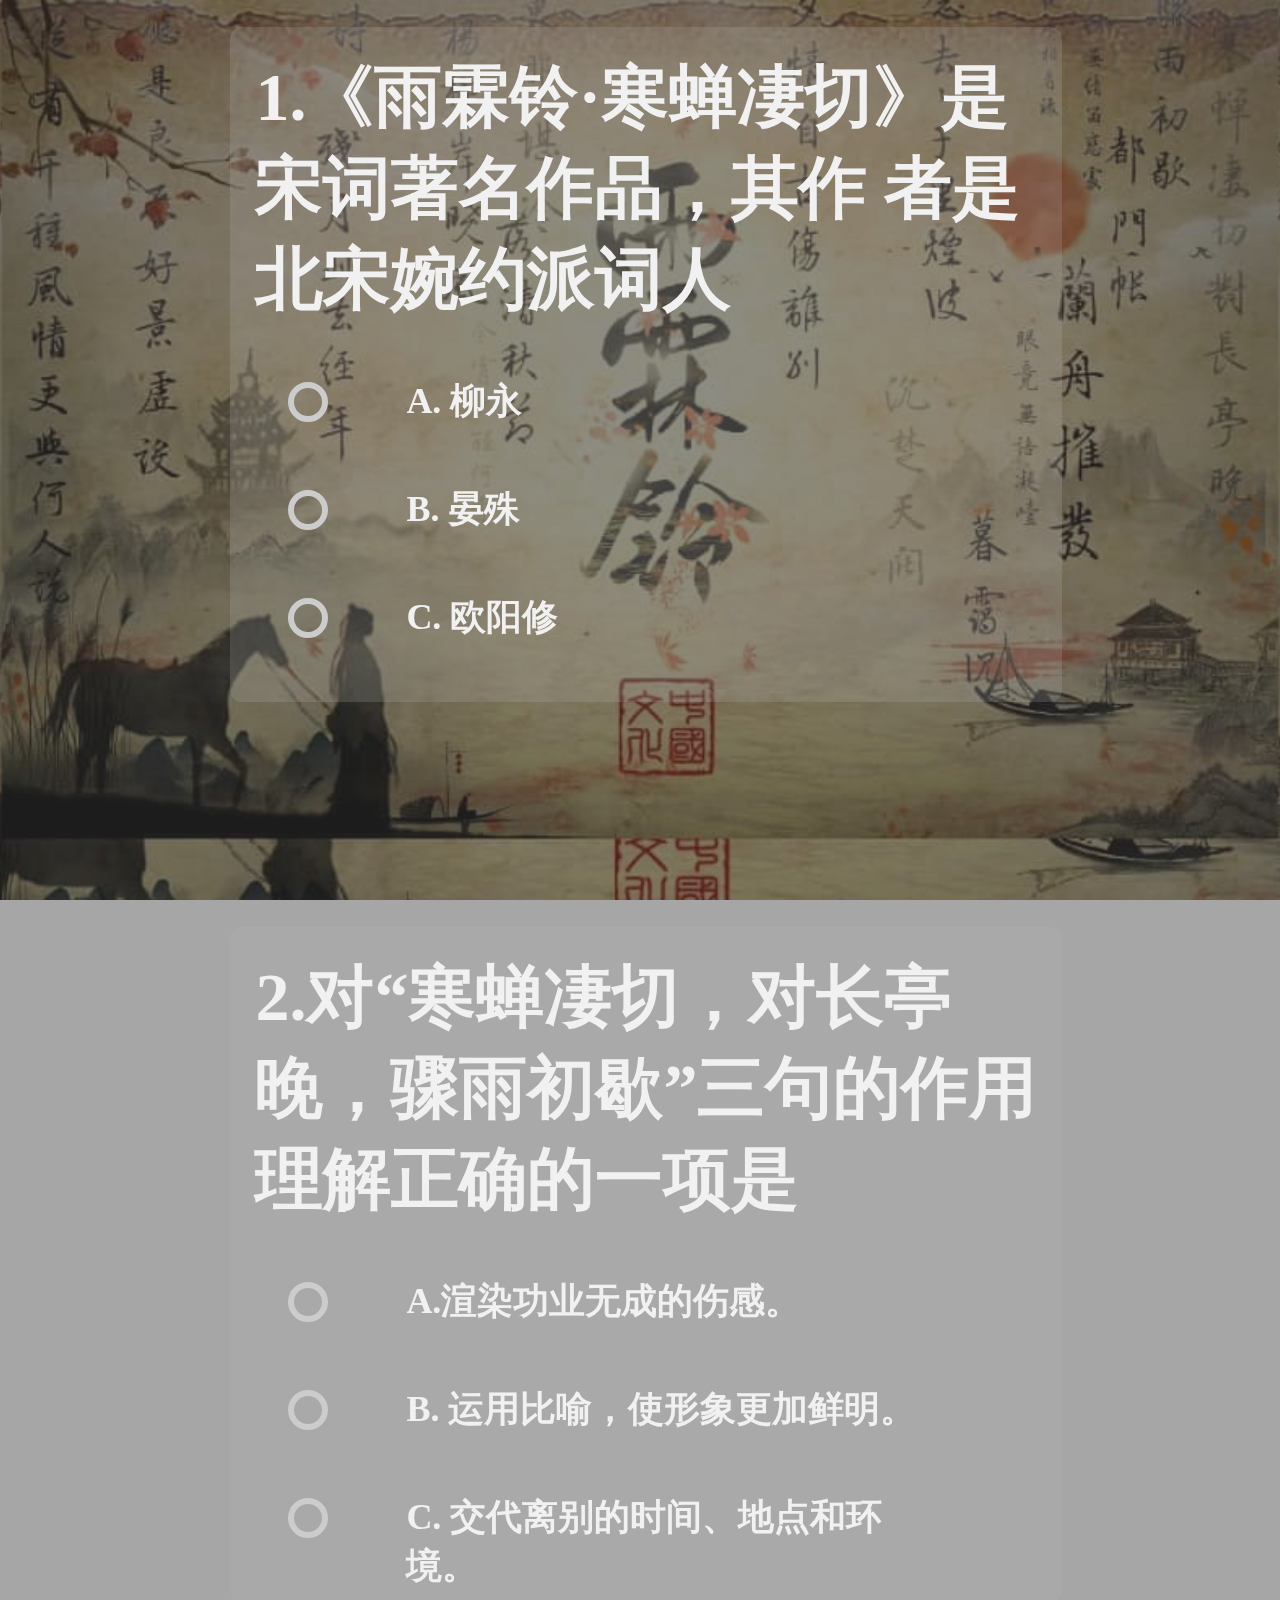
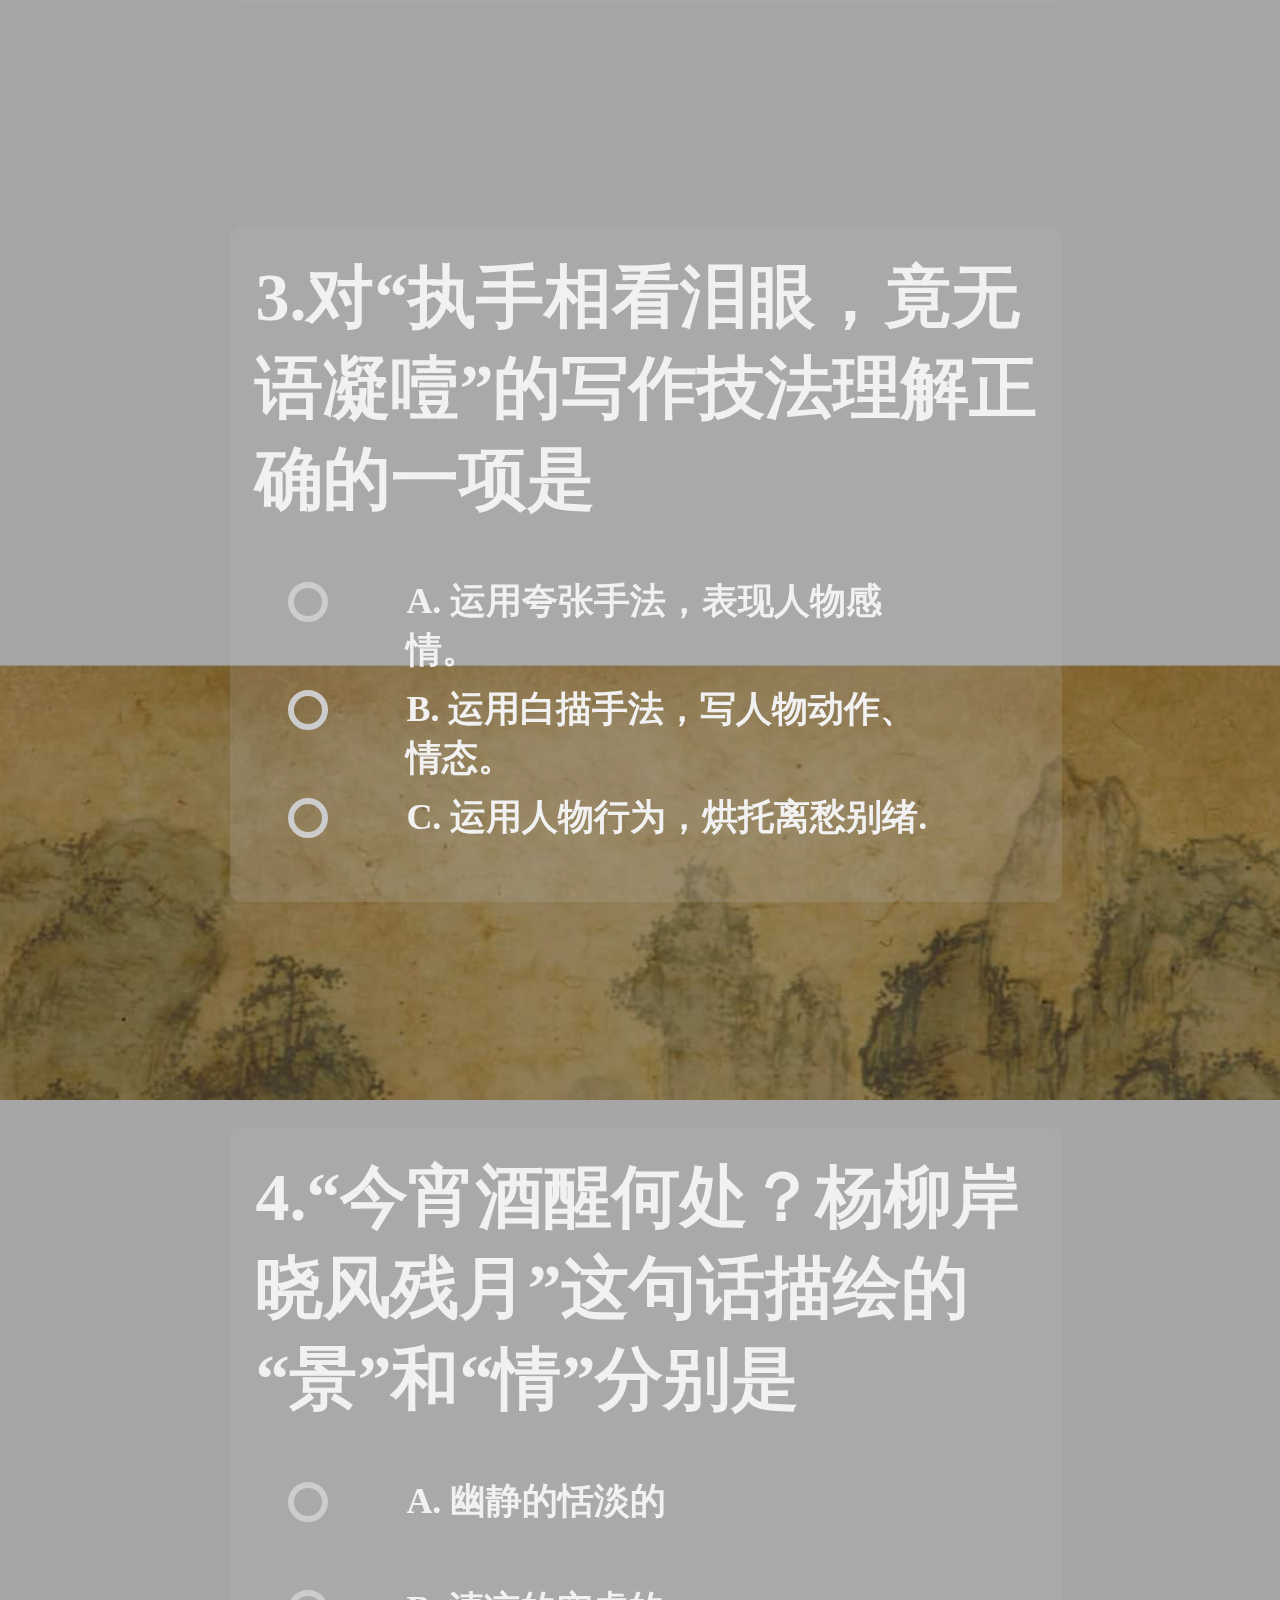
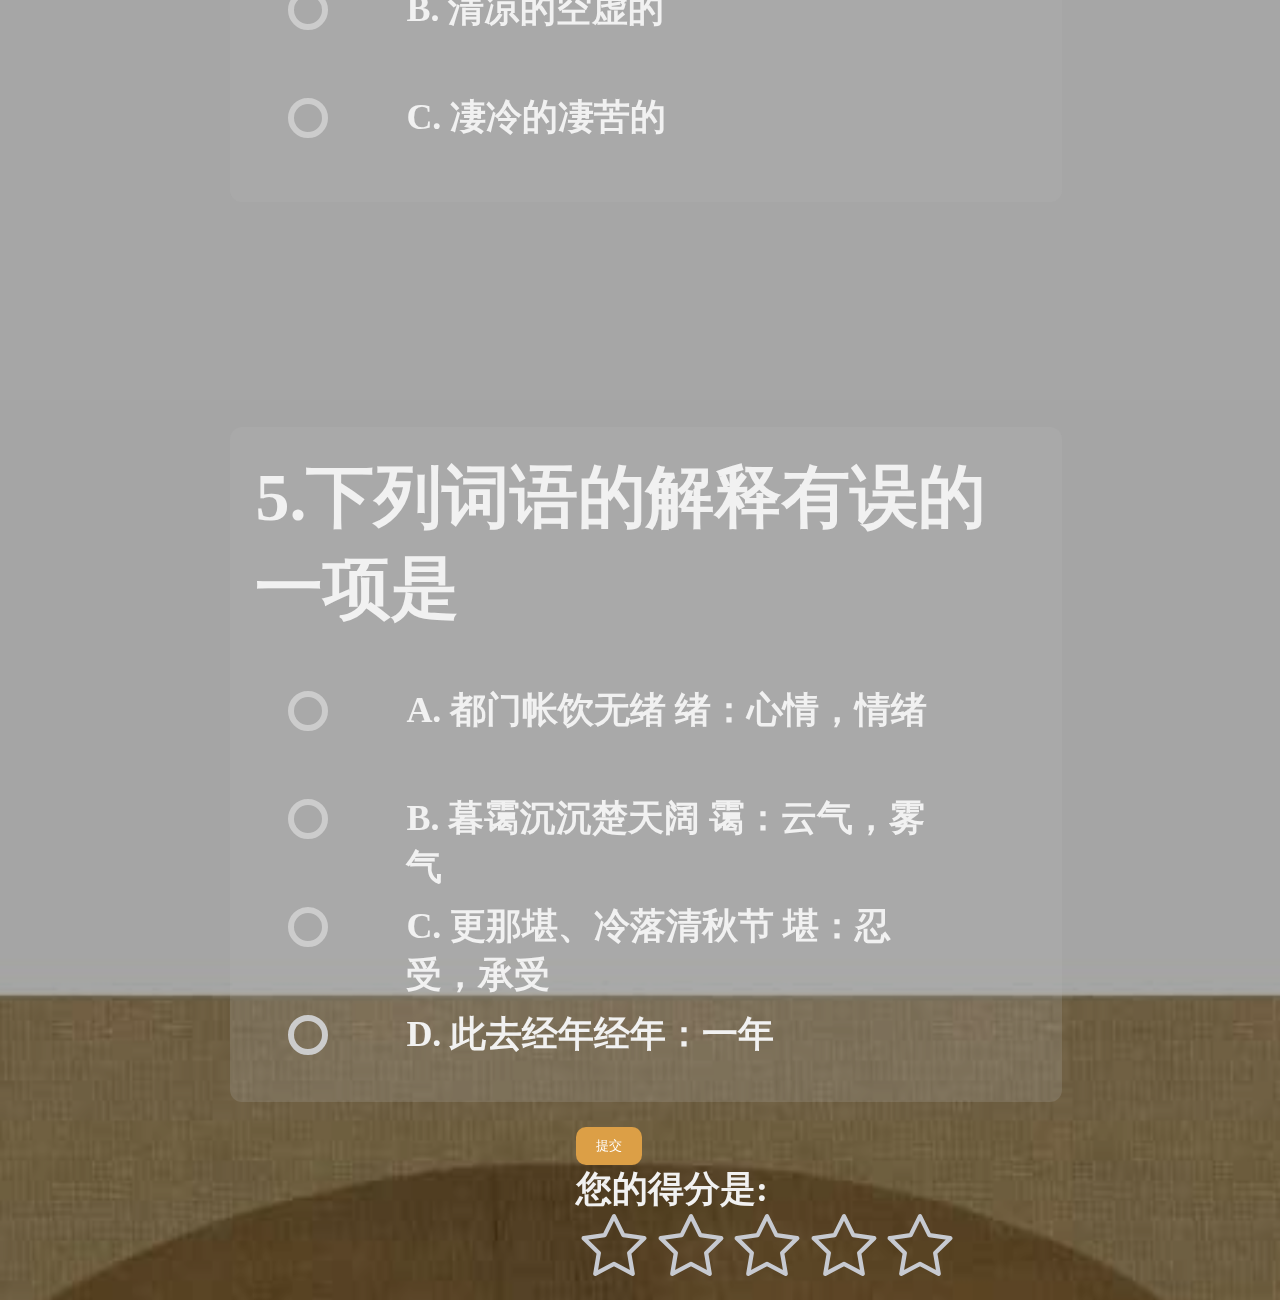
<file: index1.html>
<!DOCTYPE html>
<html lang="en">

<head>
    <meta charset="UTF-8">
    <meta http-equiv="X-UA-Compatible" content="IE=edge">
    <meta name="viewport" content="width=device-width, initial-scale=1.0">
    <title>雨霖铃课后练习</title>
   <link rel="stylesheet" href="style.css"> <link rel="stylesheet" href="style2.css">
	
</head>   
<body>

    <section class="box">
        <div class="box-block"></div>
        <div class="box-text">
            <div class="text-title">
				<div class="f"><h1>1.《雨霖铃·寒蝉凄切》是宋词著名作品，其作
者是北宋婉约派词人</h1>
					
				    <div class="e">
                           <div class="a"><h5>A. 柳永</h5>
</div>
                           <div class="b"><h5>B.  晏殊</h5>
</div>
                           <div class="c"><h5>C. 欧阳修</h5>
</div>
                           <div class="d"><h5>D. 李清照</h5>
</div>
				<div class="g"> 
				<input type="radio" name="q1" value="A"></div>
				<div class="h"> <input type="radio" name="q1" value="B"></div>
				<div class="y"> <input type="radio" name="q1" value="C"></div>
				<div class="k"> <input type="radio" name="q1" value="D"></div>
						
						
						
                    </div>
               </div>
		 </div>
	</div>
    </section>

    <section class="box">
        <div class="box-block"></div>
        <div class="box-text">
            <div class="text-title">
				<div class="f"><h1>2.对“寒蝉凄切，对长亭晚，骤雨初歇”三句的作用理解正确的一项是</h1>
				    <div class="e">
                           <div class="a"><h5>A.渲染功业无成的伤感。</h5>
</div>
                           <div class="b"><h5>B. 运用比喻，使形象更加鲜明。</h5>
</div>
                           <div class="c"><h5>C. 交代离别的时间、地点和环境。</h5>
</div>
                           <div class="d"><h5>运用排比增强气势。</h5>
</div>
				<div class="g"> 
				<input type="radio" name="q2" value="A"></div>
				<div class="h"> <input type="radio" name="q2" value="B"></div>
				<div class="y"> <input type="radio" name="q2" value="C"></div>
				<div class="k"> <input type="radio" name="q2" value="D"></div>
						
						
						
                    </div>
               </div>
		 </div>
	</div>
    </section>

    <section class="box">
        <div class="box-block"></div>
        <div class="box-text">
            <div class="text-title">
				<div class="f"><h1>3.对“执手相看泪眼，竟无语凝噎”的写作技法理解正确的一项是</h1>
				    <div class="e">
                           <div class="a"><h5>A. 运用夸张手法，表现人物感情。</h5>
</div>
                           <div class="b"><h5>B. 运用白描手法，写人物动作、情态。</h5>
</div>
                           <div class="c"><h5>C. 运用人物行为，烘托离愁别绪.</h5>
</div>
                           <div class="d"><h5>D. 运用虚拟想象手法，表达深厚的感情。</h5>
</div>
				<div class="g"> 
				<input type="radio" name="q3" value="A"></div>
				<div class="h"> <input type="radio" name="q3" value="B"></div>
				<div class="y"> <input type="radio" name="q3" value="C"></div>
				<div class="k"> <input type="radio" name="q3" value="D"></div>
						
						
						
                    </div>
               </div>
		 </div>
	</div>
    </section>

    <section class="box">
        <div class="box-block"></div>
       <div class="box-text">
            <div class="text-title">
				<div class="f"><h1>4.“今宵酒醒何处？杨柳岸晓风残月”这句话描绘的“景”和“情”分别是</h1>
				    <div class="e">
                           <div class="a"><h5>A. 幽静的恬淡的</h5>
</div>
                           <div class="b"><h5>B. 清凉的空虚的</h5>
</div>
                           <div class="c"><h5>C. 凄冷的凄苦的</h5>
</div>
                           <div class="d"><h5>D. 明丽的烦恼的</h5>
</div>
				<div class="g"> 
				<input type="radio" name="q4" value="A"></div>
				<div class="h"> <input type="radio" name="q4" value="B"></div>
				<div class="y"> <input type="radio" name="q4" value="C"></div>
				<div class="k"> <input type="radio" name="q4" value="D"></div>
						
						
						
                    </div>
               </div>
		 </div>
	</div>
    </section>

    <section class="box">
        <div class="box-block"></div>
        <div class="box-text">
            <div class="text-title">
				
				<div class="t"><button style="background-color: #dc9f46; color: white; border-radius: 10px; padding: 10px 20px;" onclick="submitAnswers()">提交</button>
             <h5>您的得分是: <span id="score"></span></h5>
							
				
	
				
				
				
				</div>
				<form class="rating">
					<div class="rating__stars">
						<input id="rating-1" class="rating__input rating__input-1" type="radio" name="rating" value="1">
						<input id="rating-2" class="rating__input rating__input-2" type="radio" name="rating" value="2">
						<input id="rating-3" class="rating__input rating__input-3" type="radio" name="rating" value="3">
						<input id="rating-4" class="rating__input rating__input-4" type="radio" name="rating" value="4">
						<input id="rating-5" class="rating__input rating__input-5" type="radio" name="rating" value="5">
						<label class="rating__label" for="rating-1">
							<svg class="rating__star" width="32" height="32" viewBox="0 0 32 32" aria-hidden="true">
								<g transform="translate(16,16)">
									<circle class="rating__star-ring" fill="none" stroke="#000" stroke-width="16" r="8" transform="scale(0)" />
								</g>
								<g stroke="#000" stroke-width="2" stroke-linecap="round" stroke-linejoin="round">
									<g transform="translate(16,16) rotate(180)">
										<polygon class="rating__star-stroke" points="0,15 4.41,6.07 14.27,4.64 7.13,-2.32 8.82,-12.14 0,-7.5 -8.82,-12.14 -7.13,-2.32 -14.27,4.64 -4.41,6.07" fill="none" />
										<polygon class="rating__star-fill" points="0,15 4.41,6.07 14.27,4.64 7.13,-2.32 8.82,-12.14 0,-7.5 -8.82,-12.14 -7.13,-2.32 -14.27,4.64 -4.41,6.07" fill="#000" />
									</g>
									<g transform="translate(16,16)" stroke-dasharray="12 12" stroke-dashoffset="12">
										<polyline class="rating__star-line" transform="rotate(0)" points="0 4,0 16" />
										<polyline class="rating__star-line" transform="rotate(72)" points="0 4,0 16" />
										<polyline class="rating__star-line" transform="rotate(144)" points="0 4,0 16" />
										<polyline class="rating__star-line" transform="rotate(216)" points="0 4,0 16" />
										<polyline class="rating__star-line" transform="rotate(288)" points="0 4,0 16" />
									</g>
								</g>
							</svg>
							<span class="rating__sr">1 star—Terrible</span>
						</label>
						<label class="rating__label" for="rating-2">
							<svg class="rating__star" width="32" height="32" viewBox="0 0 32 32" aria-hidden="true">
								<g transform="translate(16,16)">
									<circle class="rating__star-ring" fill="none" stroke="#000" stroke-width="16" r="8" transform="scale(0)" />
								</g>
								<g stroke="#000" stroke-width="2" stroke-linecap="round" stroke-linejoin="round">
									<g transform="translate(16,16) rotate(180)">
										<polygon class="rating__star-stroke" points="0,15 4.41,6.07 14.27,4.64 7.13,-2.32 8.82,-12.14 0,-7.5 -8.82,-12.14 -7.13,-2.32 -14.27,4.64 -4.41,6.07" fill="none" />
										<polygon class="rating__star-fill" points="0,15 4.41,6.07 14.27,4.64 7.13,-2.32 8.82,-12.14 0,-7.5 -8.82,-12.14 -7.13,-2.32 -14.27,4.64 -4.41,6.07" fill="#000" />
									</g>
									<g transform="translate(16,16)" stroke-dasharray="12 12" stroke-dashoffset="12">
										<polyline class="rating__star-line" transform="rotate(0)" points="0 4,0 16" />
										<polyline class="rating__star-line" transform="rotate(72)" points="0 4,0 16" />
										<polyline class="rating__star-line" transform="rotate(144)" points="0 4,0 16" />
										<polyline class="rating__star-line" transform="rotate(216)" points="0 4,0 16" />
										<polyline class="rating__star-line" transform="rotate(288)" points="0 4,0 16" />
									</g>
								</g>
							</svg>
							<span class="rating__sr">2 stars—Bad</span>
						</label>
						<label class="rating__label" for="rating-3">
							<svg class="rating__star" width="32" height="32" viewBox="0 0 32 32" aria-hidden="true">
								<g transform="translate(16,16)">
									<circle class="rating__star-ring" fill="none" stroke="#000" stroke-width="16" r="8" transform="scale(0)" />
								</g>
								<g stroke="#000" stroke-width="2" stroke-linecap="round" stroke-linejoin="round">
									<g transform="translate(16,16) rotate(180)">
										<polygon class="rating__star-stroke" points="0,15 4.41,6.07 14.27,4.64 7.13,-2.32 8.82,-12.14 0,-7.5 -8.82,-12.14 -7.13,-2.32 -14.27,4.64 -4.41,6.07" fill="none" />
										<polygon class="rating__star-fill" points="0,15 4.41,6.07 14.27,4.64 7.13,-2.32 8.82,-12.14 0,-7.5 -8.82,-12.14 -7.13,-2.32 -14.27,4.64 -4.41,6.07" fill="#000" />
									</g>
									<g transform="translate(16,16)" stroke-dasharray="12 12" stroke-dashoffset="12">
										<polyline class="rating__star-line" transform="rotate(0)" points="0 4,0 16" />
										<polyline class="rating__star-line" transform="rotate(72)" points="0 4,0 16" />
										<polyline class="rating__star-line" transform="rotate(144)" points="0 4,0 16" />
										<polyline class="rating__star-line" transform="rotate(216)" points="0 4,0 16" />
										<polyline class="rating__star-line" transform="rotate(288)" points="0 4,0 16" />
									</g>
								</g>
							</svg>
							<span class="rating__sr">3 stars—OK</span>
						</label>
						<label class="rating__label" for="rating-4">
							<svg class="rating__star" width="32" height="32" viewBox="0 0 32 32" aria-hidden="true">
								<g transform="translate(16,16)">
									<circle class="rating__star-ring" fill="none" stroke="#000" stroke-width="16" r="8" transform="scale(0)" />
								</g>
								<g stroke="#000" stroke-width="2" stroke-linecap="round" stroke-linejoin="round">
									<g transform="translate(16,16) rotate(180)">
										<polygon class="rating__star-stroke" points="0,15 4.41,6.07 14.27,4.64 7.13,-2.32 8.82,-12.14 0,-7.5 -8.82,-12.14 -7.13,-2.32 -14.27,4.64 -4.41,6.07" fill="none" />
										<polygon class="rating__star-fill" points="0,15 4.41,6.07 14.27,4.64 7.13,-2.32 8.82,-12.14 0,-7.5 -8.82,-12.14 -7.13,-2.32 -14.27,4.64 -4.41,6.07" fill="#000" />
									</g>
									<g transform="translate(16,16)" stroke-dasharray="12 12" stroke-dashoffset="12">
										<polyline class="rating__star-line" transform="rotate(0)" points="0 4,0 16" />
										<polyline class="rating__star-line" transform="rotate(72)" points="0 4,0 16" />
										<polyline class="rating__star-line" transform="rotate(144)" points="0 4,0 16" />
										<polyline class="rating__star-line" transform="rotate(216)" points="0 4,0 16" />
										<polyline class="rating__star-line" transform="rotate(288)" points="0 4,0 16" />
									</g>
								</g>
							</svg>
							<span class="rating__sr">4 stars—Good</span>
						</label>
						<label class="rating__label" for="rating-5">
							<svg class="rating__star" width="32" height="32" viewBox="0 0 32 32" aria-hidden="true">
								<g transform="translate(16,16)">
									<circle class="rating__star-ring" fill="none" stroke="#000" stroke-width="16" r="8" transform="scale(0)" />
								</g>
								<g stroke="#000" stroke-width="2" stroke-linecap="round" stroke-linejoin="round">
									<g transform="translate(16,16) rotate(180)">
										<polygon class="rating__star-stroke" points="0,15 4.41,6.07 14.27,4.64 7.13,-2.32 8.82,-12.14 0,-7.5 -8.82,-12.14 -7.13,-2.32 -14.27,4.64 -4.41,6.07" fill="none" />
										<polygon class="rating__star-fill" points="0,15 4.41,6.07 14.27,4.64 7.13,-2.32 8.82,-12.14 0,-7.5 -8.82,-12.14 -7.13,-2.32 -14.27,4.64 -4.41,6.07" fill="#000" />
									</g>
									<g transform="translate(16,16)" stroke-dasharray="12 12" stroke-dashoffset="12">
										<polyline class="rating__star-line" transform="rotate(0)" points="0 4,0 16" />
										<polyline class="rating__star-line" transform="rotate(72)" points="0 4,0 16" />
										<polyline class="rating__star-line" transform="rotate(144)" points="0 4,0 16" />
										<polyline class="rating__star-line" transform="rotate(216)" points="0 4,0 16" />
										<polyline class="rating__star-line" transform="rotate(288)" points="0 4,0 16" />
									</g>
								</g>
							</svg>
							
						</label>
						<p class="rating__display" data-rating="1" hidden>加油</p>
						<p class="rating__display" data-rating="2" hidden>你可以的</p>
						<p class="rating__display" data-rating="3" hidden>很棒</p>
						<p class="rating__display" data-rating="4" hidden>非常棒</p>
						<p class="rating__display" data-rating="5" hidden>满分啦</p>
					</div>
				</form>
				
				<div class="ab">
					
					
					<h1>5.下列词语的解释有误的一项是</h1>
				    <div class="aa">
                           <div class="a"><h5>A. 都门帐饮无绪 绪：心情，情绪</h5>
</div>
                           <div class="b"><h5>B. 暮霭沉沉楚天阔 霭：云气，雾气</h5>
</div>
                           <div class="c"><h5>C. 更那堪、冷落清秋节 堪：忍受，承受</h5>
</div>
                           <div class="d"><h5>D. 此去经年经年：一年</h5>
</div>
				<div class="g"> 
				<input type="radio" name="q5" value="A"></div>
				<div class="h"> <input type="radio" name="q5" value="B"></div>
				<div class="y"> <input type="radio" name="q5" value="C"></div>
				<div class="k"> <input type="radio" name="q5" value="D"></div>
						
						
						
                    </div>
               </div>
		 </div>
	</div>
		
     
    </section>

    <script>

        // 获取窗口的高度 
        const wh = window.innerHeight;
        // 监听窗口滚动事件 
        const sectionBlock = Array.from(document.querySelectorAll('.box-block'));
        // 获取所有class为section-item__block的元素，并将其转换为数组 
        window.addEventListener('scroll', () => {
            // 遍历sectionBlock数组中的每个元素
            sectionBlock.forEach(el => {
                // 获取元素相对于视口的位置信息，包括距离视口底部的距离（bottom）、
                // 距离视口顶部的距离（top）和元素的高度（height）
                const { bottom, top, height } = el.getBoundingClientRect();
                // 如果元素完全位于视口之外，或者完全位于视口之上，则不进行任何操作
                if (bottom <= 0 || top >= wh) return;
                // 计算元素的背景位置的y坐标，根据滚动条的位置进行计算 
                const y = document.documentElement.scrollTop * 0.5;
                // 设置元素的背景位置 
                el.style.backgroundPosition = `center -${y}px`;
            });
        });

function submitAnswers() {
    var answers = ["A", "C", "B", "C", "D"]; // 每题的答案
    var score = 0;

    for (var i = 1; i <= answers.length; i++) {
        var selected = document.querySelector('input[name="q' + i + '"]:checked');
        if (selected) {
            if (selected.value === answers[i - 1]) {
                score += 20; // 每题的得分
            }
        } else {
            alert("请回答第" + i + "题");
            return;
        }
    }

    document.getElementById("score").innerText = score; // 显示得分
    document.getElementById("score").style.color = "red";

    var numStars = Math.ceil(score / 20); // 计算需要点亮的星级按钮数量
    for (var j = 1; j <= 5; j++) {
        var starBtn = document.getElementById("rating-" + j);
        if (j <= numStars) {
            // 点亮星级按钮
            starBtn.checked = true;
        } else {
            // 关闭星级按钮
            starBtn.checked = false;
        }
    }
}
    </script>
	<script  src="./script.js"></script> 
</body>

</html>
</file>
<file: style.css>
* {
  margin: 0;
  padding: 0;
}
body {
}
body,
section {
  overflow-x: hidden;
  block-size: 100%;
  font-size: 16px;
}

/* 设置 html 元素的纵向滚动方式为强制性的 */
html {
  scroll-snap-type: y mandatory;
}

/* 设置 section 元素的滚动对齐方式为起始位置，并且始终停止滚动 */
section {
  scroll-snap-align: start;
  scroll-snap-stop: always;
  display: flex;
  align-items: center;
  justify-content: center;
  height: 100vh;
}

/* 设置.box的宽度为视口宽度，高度为视口高度，相对定位，显示为flex布局， 
        溢出隐藏 */
.box {
  width: 100vw;
  height: 100vh;
  position: relative;
  display: flex;
  overflow: hidden;
}

/* 设置.box-block的绝对定位，顶部和左侧均为0，宽度和高度为100%， 
        背景尺寸为120%，背景不重复，背景位置为中心顶部，使用3D变换， 
        will-change属性为background-position */
.box-block {
  position: absolute;
  top: 0;
  left: 0;
  width: 100%;
  height: 100%;
  background-size: 120%;
  background-repeat: no-repeat;
  background-position: center 0;
  transform: translate3d(0, 0, 0);
  will-change: background-position;
}

/* 在最大宽度为1200px的媒体查询下，将.box-block的背景尺寸设置为150%， 
        .box的高度设置为50vh */
@media (max-width: 1200px) {
  .box-block {
    background-size: 400%;
  }

  .box {
    height: 100vh;
  }
}

/* 设置.box-block的伪元素::before的绝对定位，顶部和左侧均为0，内容为空， 
        显示为块级元素， 宽度和高度为100%，背景颜色为rgba(0, 0, 0, 0.35)， 
        背景颜色的过渡效果为0.3秒的ease过渡 */
.box-block::before {
  position: absolute;
  top: 0;
  left: 0;
  content: "";
  display: block;
  width: 100%;
  height: 100%;
  background-color: rgba(0, 0, 0, 0.35);
  transition: background-color 0.3s ease;
}

/* 当鼠标悬停在.box上时，将.box-block的伪元素::before的 
        背景颜色设置为rgba(0, 0, 0, 0.2) */
.box:hover .box-block::before {
  background-color: rgba(47,47,47,0.6);
}

/* 设置.box-text的相对定位，宽度和高度为100%，显示为flex布局， 
        垂直居中和水平居中，主轴为纵向 */
.box-text {
  position: relative;
  width: 100%;
  height: 100%;
  display: flex;
  align-items: center;
  justify-content: center;
  flex-direction: column;
  font-family: "优设标题黑";
  color: #f1f1f1;
}

/* 设置.box-text内的.text-title的字体大小为24px， 
        底部外边距为20px */
.box-text .text-title {
  font-size: 34px;
  margin-bottom: 20px;
}

.box:nth-child(1n) .box-block {
  background-image: url("./image/18.jpg");
}

.box:nth-child(2n) .box-block {
  background-image: url("./image/13.jpg");
  background-position: 1000px 1100px;
}

.box:nth-child(3n) .box-block {
  background-image: url("./image/20.jpg");
}

.box:nth-child(4n) .box-block {
  background-image: url("./image/21.jpg");
}

.box:nth-child(5n) .box-block {
  background-image: url("./image/26.jpg");
}

input[type="radio"] {
  appearance: none;
  -webkit-appearance: none;
  -moz-appearance: none;
  outline: none;
  width: 40px;
  height: 40px;
  vertical-align: middle; /* 垂直居中对齐 */

  border: 6px solid #ccc;
  border-radius: 50%;
  cursor: pointer;

  transition: all 0.3s;
}

input[type="radio"]:hover {
  border-color: #999;
}

input[type="radio"]:checked {
  background-color: #ffd700;
  border-color: #ffd700;
}

input[type="radio"]:checked:hover {
  background-color: #ffd700;
  border-color: #ffd700;
}

input[type="radio"]:active {
  transform: scale(0.9);
}

.f{
  /*背景框*/
  position: absolute;
  width: 65%;
  height: 75%;
  padding: 25px;
  top: 3%;
  left: 18%;
  background-color: rgba(187, 187, 187, 0.2);
  border-radius: 12px;
  overflow: hidden;
}
.ab{
  /*背景框*/
  position: absolute;
  width: 65%;
  height: 75%;
  padding: 25px;
  top: 3%;
  left: 18%;
  background-color: rgba(187, 187, 187, 0.2);
  border-radius: 12px;
  overflow: hidden;
}
.aa{
  /*背景框*/
  position: absolute;
  width: 95%;
  height: 80%;
  padding: 25px;
  
  left: 2%;
}

.x{
  /*背景框*/
  position: absolute;
  width: 65%;
  height: 70%;
  padding: 25px;
  top: 30%;
  left: 13%;

}

.e{
  /*背景框*/
  position: absolute;
  width: 95%;
  height: 80%;
  padding: 25px;
  
  left: 2%;
  
}

.a{
  /*背景框*/
  position: absolute;
  width: 75%;
  height:5%;
  padding: 25px;
  top: 5%;
  left:17%;
  
}@media screen and (max-width: 1079px) {
  .a {
  font-size: 20px;
  width: 60%;
  height:10%;}
  .f { width: 80%;
    height: 90%;
    left: 10%;}
  .aa{
      /*背景框*/
      
      width: 95%;
      height: 90%;
    }
    .ab{
      /*背景框*/
      left: 10%;
      width: 80%;
      height: 70%;
    }
	
    .x{
  /*背景框*/
  position:relative;
  width: 80%;
  
  padding: 0px;
  top: 0%;
  

}
}
	
.b{
  /*背景框*/
  position: absolute;
  width: 75%;
  height: 5%;
  padding: 25px;
  top: 25%;
  left:17%;
  
}
@media screen and (max-width: 1079px) {
  .b {
  font-size: 20px;
  width: 60%;
  height:10%;}

}
.h2{
            display: flex;
            justify-content: center;
            align-items: center;
     }
.c{
  /*背景框*/
  position: absolute;
  width: 75%;
  height: 5%;
  padding: 25px;
  top: 45%;
  left:17%;
 
}@media screen and (max-width: 1079px) {
  .c {
  font-size: 20px;
  width: 60%;
  height:10%;}

}
.d{
  /*背景框*/
  position: absolute;
  width: 75%;
  height: 5%;
  padding: 25px;
  top: 65%;
  left:17%;
  

}

.g{
  /*背景框*/
  position: absolute;
  width: 4%;
  height: 5%;
  padding: 25px;
  top: 5.5%;
  left:2%;
  

}.h{
  /*背景框*/
  position: absolute;
  width: 4%;
  height: 5%;
  padding: 25px;
  top: 25.5%;
  left:2%;
  

}
.y{
  /*背景框*/
  position: absolute;
  width: 4%;
  height: 5%;
  padding: 25px;
  top: 45.5%;
  left:2%;
  

}
.t{
  /*背景框*/
  position:absolute;
  width: 90%;
  height: 50%;
  top: 80%;
  left:45%;
  

}

.k{
  /*背景框*/
  position: absolute;
  width: 4%;
  height: 5%;
  padding: 25px;
  top: 65.5%;
  left:2%;
  
}
@media screen and (max-width: 1079px) {
  .d {
  font-size: 20px;
  width: 60%;
  height:10%;}
  .t{
    /*背景框*/
    
    top: 74%;
    left:40%;
    
  
  }
}

.anniu{
  /*背景框*/
  position: absolute;
 
  
  top: 50%;
  left: 36%;
}




h5 {
  font-size: 36px;}

@media screen and (max-width: 1079px) {
   h1 {font-size: 30px; /* 当窗口宽度小于480px时字体再次变小 */}
 
  h5 {font-size: 18px;}
	.two{
        display: none;
    }
	

}


/*界面2*/
.video-container {
  position: absolute;
  top: 0;
  left: 0;
  width: 100%;
  height: 100%;
  background: blanchedalmond url("./image/15.jpg") no-repeat center center/cover;
  z-index: -1;
  overflow: hidden;
}
        
    
.showcase {
  height: 100vh;
  position: relative;
  display: flex;
  align-items: center;
  justify-content: center;
  text-align: center;
  color: #fff;
  
}
.video-container video {
    min-width: 100%;
    min-height: 100%;
    object-fit: cover;
    position: absolute;
    top: 50%;
    left: 50%;
    transform: translate(-50%, -50%);
}
  
.z {
    font-family: "PingFang SC",Arial,"微软雅黑",sans-serif;
    line-height: 1.5;
    top: 0%;
}
.btn {
    display: inline-block;
    color: #fff;
    font-size: 14px;
    padding: 10px 20px ;
    border: 1px solid #fff;
    margin-top: 20px;
    border-radius: 5px;
    letter-spacing: 2px;
    transition: .2s;
}

.btn:hover {
    transform: scale(.9);
    backdrop-filter: blur(5px);
}  

/*文字打字动画*/
.cursor{
    position: relative;
    width: 24em;
    margin: 0 auto;
    border-right: 2px solid rgba(255,255,255,.75);
    font-size: 30px;
    text-align: center;
    white-space: nowrap;
    overflow: hidden;
    transform: translateY(-50%);    
}
/* Animation */
.typewriter-animation {
  animation: 
    typewriter s steps(50) 1s 1 normal both, 
    blinkingCursor 500ms steps(50) infinite normal;
}
@keyframes typewriter {
  from { width: 0; }
  to { width: 100%; }
}
@keyframes blinkingCursor{
  from { border-right-color: rgba(255,255,255,.75); }
  to { border-right-color: transparent; }
}


/*文字滑动动画*/
/*h5::before {
  content: " ";
  display: block;
  position: absolute;
  top: 36px; 
  right: 0; 
  bottom: 36px; 
  left: 0;
  inset: 0 0 0 0;
  background: hsl(200 100% 80%);
  z-index: -1;

  transition: transform .5s ease;
  
  transform: scaleX(0);
  transform-origin: bottom right;
}

h5:hover::before {
  transform: scaleX(1);
  transform-origin: bottom left;
}*/
</file>
<file: style2.css>
* {
  border: 0;
  box-sizing: border-box;
  margin: 0;
  padding: 0;
}

:root {
  --bg: #e3e4e8;
  --fg: #17181c;
  --primary: #255ff4;
  --yellow: #f4a825;
  --yellow-t: rgba(244, 168, 37, 0);
  --bezier: cubic-bezier(0.42,0,0.58,1);
  --trans-dur: 0.3s;
  font-size: calc(24px + (30 - 24) * (100vw - 320px) / (1280 - 320));
}


.rating {
  margin: auto;
}
.rating__display {
  font-size: 1em;
  font-weight: 500;
  min-height: 1.25em;
  position: absolute;
  top: 100%;
  width: 100%;
  text-align: center;
}
.rating__stars {
  display: flex;
  padding-bottom: 0.375em;
  position:absolute;
  
  top:90% ;
  
  left: 45%;
}@media screen and (max-width: 1079px) {
  .rating__stars {
  font-size: 20px;
  width: 60%;
  height:10%;
  left: 25%;

}

}
.rating__star {
  display: block;
  overflow: visible;
  pointer-events: none;
  width: 2em;
  height: 2em;
}
.rating__star-ring, .rating__star-fill, .rating__star-line, .rating__star-stroke {
  animation-duration: 1s;
  animation-timing-function: ease-in-out;
  animation-fill-mode: forwards;
}
.rating__star-ring, .rating__star-fill, .rating__star-line {
  stroke: var(--yellow);
}
.rating__star-fill {
  fill: var(--yellow);
  transform: scale(0);
  transition: fill var(--trans-dur) var(--bezier), transform var(--trans-dur) var(--bezier);
}
.rating__star-stroke {
  stroke: #c7cad1;
  transition: stroke var(--trans-dur);
}
.rating__label {
  cursor: pointer;
  padding: 0.125em;
}
.rating__label--delay1 .rating__star-ring, .rating__label--delay1 .rating__star-fill, .rating__label--delay1 .rating__star-line, .rating__label--delay1 .rating__star-stroke {
  animation-delay: 0.05s;
}
.rating__label--delay2 .rating__star-ring, .rating__label--delay2 .rating__star-fill, .rating__label--delay2 .rating__star-line, .rating__label--delay2 .rating__star-stroke {
  animation-delay: 0.1s;
}
.rating__label--delay3 .rating__star-ring, .rating__label--delay3 .rating__star-fill, .rating__label--delay3 .rating__star-line, .rating__label--delay3 .rating__star-stroke {
  animation-delay: 0.15s;
}
.rating__label--delay4 .rating__star-ring, .rating__label--delay4 .rating__star-fill, .rating__label--delay4 .rating__star-line, .rating__label--delay4 .rating__star-stroke {
  animation-delay: 0.2s;
}
.rating__input {
  -webkit-appearance: none;
  appearance: none;
}
.rating__input:hover ~ [data-rating]:not([hidden]) {
  display: none;
}
.rating__input-1:hover ~ [data-rating="1"][hidden], .rating__input-2:hover ~ [data-rating="2"][hidden], .rating__input-3:hover ~ [data-rating="3"][hidden], .rating__input-4:hover ~ [data-rating="4"][hidden], .rating__input-5:hover ~ [data-rating="5"][hidden], .rating__input:checked:hover ~ [data-rating]:not([hidden]) {
  display: block;
}
.rating__input-1:hover ~ .rating__label:first-of-type .rating__star-stroke, .rating__input-2:hover ~ .rating__label:nth-of-type(-n + 2) .rating__star-stroke, .rating__input-3:hover ~ .rating__label:nth-of-type(-n + 3) .rating__star-stroke, .rating__input-4:hover ~ .rating__label:nth-of-type(-n + 4) .rating__star-stroke, .rating__input-5:hover ~ .rating__label:nth-of-type(-n + 5) .rating__star-stroke {
  stroke: var(--yellow);
  transform: scale(1);
}
.rating__input-1:checked ~ .rating__label:first-of-type .rating__star-ring, .rating__input-2:checked ~ .rating__label:nth-of-type(-n + 2) .rating__star-ring, .rating__input-3:checked ~ .rating__label:nth-of-type(-n + 3) .rating__star-ring, .rating__input-4:checked ~ .rating__label:nth-of-type(-n + 4) .rating__star-ring, .rating__input-5:checked ~ .rating__label:nth-of-type(-n + 5) .rating__star-ring {
  animation-name: starRing;
}
.rating__input-1:checked ~ .rating__label:first-of-type .rating__star-stroke, .rating__input-2:checked ~ .rating__label:nth-of-type(-n + 2) .rating__star-stroke, .rating__input-3:checked ~ .rating__label:nth-of-type(-n + 3) .rating__star-stroke, .rating__input-4:checked ~ .rating__label:nth-of-type(-n + 4) .rating__star-stroke, .rating__input-5:checked ~ .rating__label:nth-of-type(-n + 5) .rating__star-stroke {
  animation-name: starStroke;
}
.rating__input-1:checked ~ .rating__label:first-of-type .rating__star-line, .rating__input-2:checked ~ .rating__label:nth-of-type(-n + 2) .rating__star-line, .rating__input-3:checked ~ .rating__label:nth-of-type(-n + 3) .rating__star-line, .rating__input-4:checked ~ .rating__label:nth-of-type(-n + 4) .rating__star-line, .rating__input-5:checked ~ .rating__label:nth-of-type(-n + 5) .rating__star-line {
  animation-name: starLine;
}
.rating__input-1:checked ~ .rating__label:first-of-type .rating__star-fill, .rating__input-2:checked ~ .rating__label:nth-of-type(-n + 2) .rating__star-fill, .rating__input-3:checked ~ .rating__label:nth-of-type(-n + 3) .rating__star-fill, .rating__input-4:checked ~ .rating__label:nth-of-type(-n + 4) .rating__star-fill, .rating__input-5:checked ~ .rating__label:nth-of-type(-n + 5) .rating__star-fill {
  animation-name: starFill;
}
.rating__input-1:not(:checked):hover ~ .rating__label:first-of-type .rating__star-fill, .rating__input-2:not(:checked):hover ~ .rating__label:nth-of-type(2) .rating__star-fill, .rating__input-3:not(:checked):hover ~ .rating__label:nth-of-type(3) .rating__star-fill, .rating__input-4:not(:checked):hover ~ .rating__label:nth-of-type(4) .rating__star-fill, .rating__input-5:not(:checked):hover ~ .rating__label:nth-of-type(5) .rating__star-fill {
  fill: var(--yellow-t);
}
.rating__sr {
  clip: rect(1px, 1px, 1px, 1px);
  overflow: hidden;
  position: absolute;
  width: 1px;
  height: 1px;
}

@media (prefers-color-scheme: dark) {
  

  .rating {
    margin: auto;
  }
  .rating__star-stroke {
    stroke: #454954;
  }
}
@keyframes starRing {
  from, 20% {
    animation-timing-function: ease-in;
    opacity: 1;
    r: 8px;
    stroke-width: 16px;
    transform: scale(0);
  }
  35% {
    animation-timing-function: ease-out;
    opacity: 0.5;
    r: 8px;
    stroke-width: 16px;
    transform: scale(1);
  }
  50%, to {
    opacity: 0;
    r: 16px;
    stroke-width: 0;
    transform: scale(1);
  }
}
@keyframes starFill {
  from, 40% {
    animation-timing-function: ease-out;
    transform: scale(0);
  }
  60% {
    animation-timing-function: ease-in-out;
    transform: scale(1.2);
  }
  80% {
    transform: scale(0.9);
  }
  to {
    transform: scale(1);
  }
}
@keyframes starStroke {
  from {
    transform: scale(1);
  }
  20%, to {
    transform: scale(0);
  }
}
@keyframes starLine {
  from, 40% {
    animation-timing-function: ease-out;
    stroke-dasharray: 1 23;
    stroke-dashoffset: 1;
  }
  60%, to {
    stroke-dasharray: 12 12;
    stroke-dashoffset: -12;
  }
}

.rating__input-1 {
   display: none;
  }
.rating__input-2{
   display: none;
  }
.rating__input-3{
   display: none;
  }
.rating__input-4{
   display: none;
  }
.rating__input-5{
   display: none;
  }
</file>
